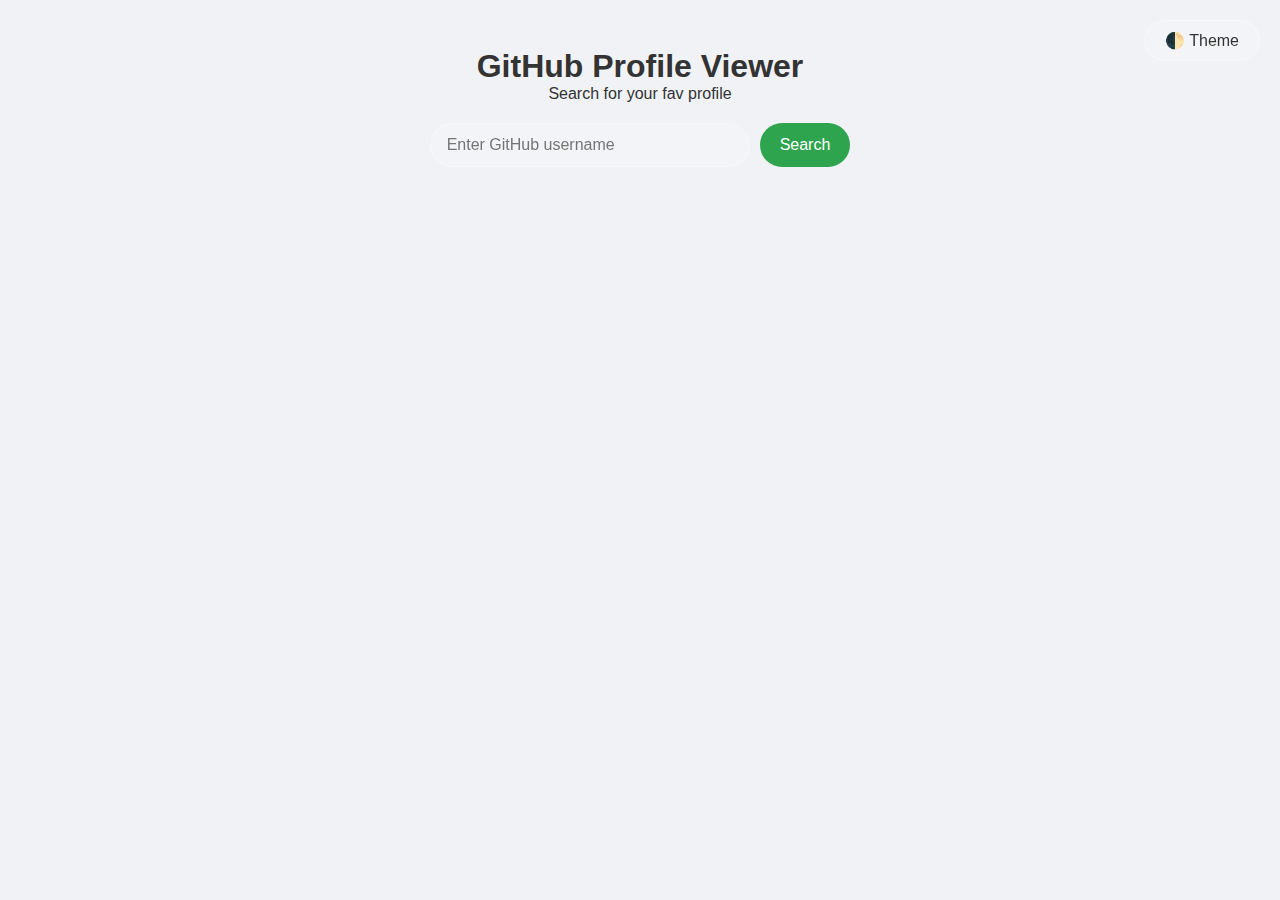
<file: index.html>
<!DOCTYPE html>
<html lang="en">
<head>
    <meta charset="UTF-8">
    <meta name="viewport" content="width=device-width, initial-scale=1.0">
    <title>GitHub Profile Cards</title>
    <link rel="stylesheet" href="styles.css">
</head>
<body>
    <button class="theme-switch" onclick="toggleTheme()">🌓 Theme</button>
    <div class="container">
        <h1>GitHub Profile Viewer</h1>
        <p>Search for your fav profile</p>
        <div class="search-box">
            <input type="text" id="username" placeholder="Enter GitHub username">
            <button onclick="fetchProfile()">Search</button>
        </div>
        <div id="profile-card" class="profile-card"></div>
    </div>

    <script src="https://html2canvas.hertzen.com/dist/html2canvas.min.js"></script>
    <script src="script.js"></script>
</body>
</html>
</file>
<file: styles.css>
:root {
    --bg-color: #f0f2f5;
    --text-color: #333333;
    --card-bg: rgba(255, 255, 255, 0.2);
    --border-color: rgba(255, 255, 255, 0.3);
    --shadow-color: rgba(0, 0, 0, 0.1);
}

.dark-theme {
    --bg-color: #0d1117;
    --text-color: #c9d1d9;
    --card-bg: rgba(22, 27, 34, 0.6);
    --border-color: rgba(255, 255, 255, 0.1);
    --shadow-color: rgba(0, 0, 0, 0.5);
}

* {
    margin: 0;
    padding: 0;
    box-sizing: border-box;
    font-family: 'Poppins', sans-serif;
}

body {
    background-color: var(--bg-color);
    color: var(--text-color);
    transition: all 0.3s ease-in-out;
    display: flex;
    flex-direction: column;
    align-items: center;
    min-height: 100vh;
}

.container {
    max-width: 800px;
    width: 90%;
    margin-top: 3rem;
    text-align: center;
}

.theme-switch {
    position: fixed;
    top: 20px;
    right: 20px;
    padding: 10px 20px;
    border-radius: 25px;
    border: 1px solid var(--border-color);
    background: var(--card-bg);
    color: var(--text-color);
    cursor: pointer;
    backdrop-filter: blur(10px);
    transition: all 0.3s ease-in-out;
}

.theme-switch:hover {
    transform: scale(1.05);
}

.search-box {
    display: flex;
    flex-wrap: wrap;
    justify-content: center;
    gap: 10px;
    margin-top: 20px;
}

input {
    padding: 12px 16px;
    font-size: 16px;
    border-radius: 25px;
    border: 1px solid var(--border-color);
    background: var(--card-bg);
    color: var(--text-color);
    width: 100%;
    max-width: 320px;
    backdrop-filter: blur(10px);
    transition: all 0.3s ease-in-out;
}

input:focus {
    border-color: #58a6ff;
    outline: none;
}

button {
    padding: 12px 20px;
    border-radius: 25px;
    border: none;
    background: #2ea44f;
    color: white;
    cursor: pointer;
    font-size: 16px;
    transition: background 0.3s ease, transform 0.2s ease;
}

button:hover {
    background: #2c974b;
    transform: scale(1.05);
}

.profile-card {
    background: var(--card-bg);
    border-radius: 15px;
    padding: 2rem;
    margin: 2rem auto;
    max-width: 500px;
    box-shadow: 0 8px 16px var(--shadow-color);
    border: 1px solid var(--border-color);
    display: none;
    text-align: center;
    backdrop-filter: blur(15px);
    transition: all 0.3s ease-in-out;
}

.profile-image {
    width: 120px;
    height: 120px;
    border-radius: 50%;
    margin-bottom: 1rem;
    border: 4px solid var(--border-color);
    transition: transform 0.3s ease;
}

.profile-image:hover {
    transform: rotate(5deg) scale(1.05);
}

.stats {
    display: grid;
    grid-template-columns: repeat(auto-fit, minmax(100px, 1fr));
    gap: 1rem;
    margin: 1.5rem 0;
}

.stat-box {
    background: rgba(255, 255, 255, 0.1);
    padding: 1rem;
    border-radius: 8px;
    border: 0.9px solid var(--border-color);
    backdrop-filter: blur(10px);
    transition: transform 0.2s ease;
}

.stat-box:hover {
    transform: scale(1.05);
}

.links {
    display: flex;
    justify-content: center;
    flex-wrap: wrap;
    gap: 15px;
    margin-top: 10px;
}

.links a {
    color: #58a6ff;
    text-decoration: none;
    transition: color 0.3s ease-in-out;
}

.links a:hover {
    color: #2ea44f;
}

.download-btn {
    margin-top: 1rem;
    background: #238636;
    transition: background-color 0.3s ease;
    padding: 12px 24px;
    border-radius: 30px;
    font-weight: bold;
}

.download-btn:hover {
    background: #2ea44f;
}

@media (max-width: 600px) {
    .container {
        padding: 0 15px;
        margin-top: 4rem;
        width: 95%;
    }

    .profile-card {
        padding: 1.2rem;
        margin: 1rem 0;
    }

    .profile-image {
        width: 90px;
        height: 90px;
        margin: 0 auto 1rem;
    }

    .stats {
        grid-template-columns: repeat(2, 1fr);
        gap: 0.8rem;
    }

    .stat-box {
        padding: 0.8rem;
        font-size: 0.9rem;
    }

    .theme-switch {
        top: 10px;
        padding: 6px 12px;
        font-size: 13px;
        width: 90%;
    }

    .search-box {
        flex-direction: column;
        gap: 10px;
    }

    input, button {
        width: 100%;
        font-size: 14px;
    }

    h1 {
        font-size: 1.5rem;
    }

    h2 {
        font-size: 1.2rem;
    }

    .bio {
        font-size: 0.9rem;
    }

    .download-btn {
        padding: 10px 20px;
        font-size: 14px;
        width: 100%;
        margin-top: 1.5rem;
    }
}

@media (max-width: 400px) {
    .stats {
        grid-template-columns: 1fr;
    }
    
    .profile-image {
        width: 80px;
        height: 80px;
    }
}
</file>
